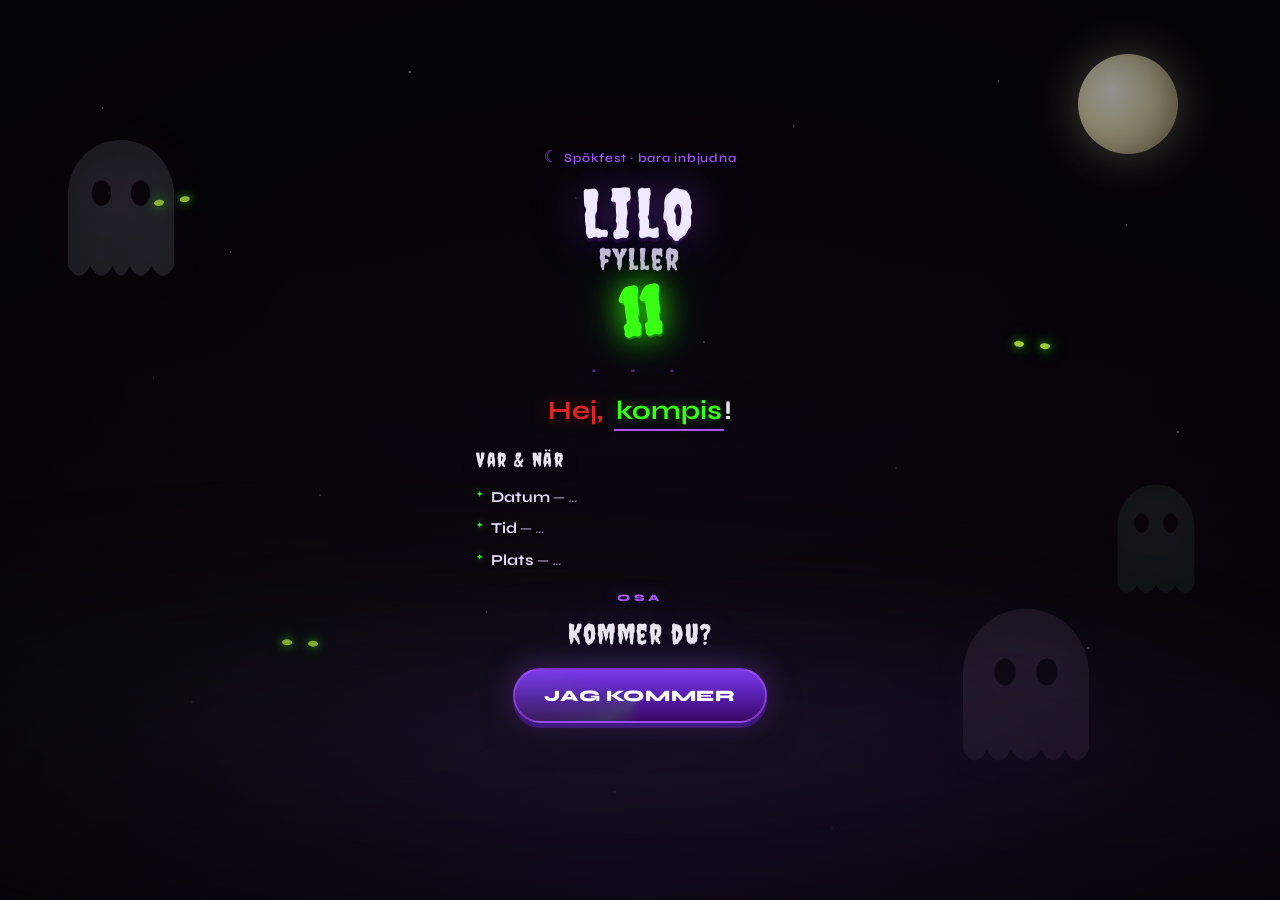
<file: index.html>
<!DOCTYPE html>
<html lang="sv">
<head>
  <meta charset="utf-8">
  <meta name="viewport" content="width=device-width, initial-scale=1">
  <meta name="theme-color" content="#0d0612">
  <title>Lilo fyller 11 — spökfest</title>
  <link rel="preconnect" href="https://fonts.googleapis.com">
  <link rel="preconnect" href="https://fonts.gstatic.com" crossorigin>
  <link href="https://fonts.googleapis.com/css2?family=Creepster&family=Syne:wght@400;600;700;800&display=swap" rel="stylesheet">
  <link rel="stylesheet" href="styles.css">
</head>
<body>
  <div class="haunt" aria-hidden="true">
    <div class="haunt__vignette"></div>
    <div class="haunt__stars"></div>
    <div class="haunt__moon"></div>
    <div class="haunt__fog haunt__fog--1"></div>
    <div class="haunt__fog haunt__fog--2"></div>
    <div class="haunt__fog haunt__fog--3"></div>

    <div class="haunt__eyes">
      <span class="haunt__eye-pair haunt__eye-pair--a"></span>
      <span class="haunt__eye-pair haunt__eye-pair--b"></span>
      <span class="haunt__eye-pair haunt__eye-pair--c"></span>
    </div>

    <div class="haunt__ghosts">
      <svg class="ghost ghost--1" viewBox="0 0 100 130" xmlns="http://www.w3.org/2000/svg" aria-hidden="true">
        <path fill="rgba(232,240,255,0.16)" d="M50 10 C28 10 12 28 12 50 L12 100 Q20 114 28 100 Q36 114 44 100 Q50 114 56 100 Q64 114 72 100 Q80 114 88 100 L88 50 C88 28 72 10 50 10Z"/>
        <ellipse cx="36" cy="48" rx="7" ry="9" fill="#0d0612"/>
        <ellipse cx="64" cy="48" rx="7" ry="9" fill="#0d0612"/>
      </svg>
      <svg class="ghost ghost--2" viewBox="0 0 100 130" xmlns="http://www.w3.org/2000/svg" aria-hidden="true">
        <path fill="rgba(180,255,210,0.11)" d="M50 14 C32 14 18 30 18 48 L18 98 Q26 110 34 98 Q42 110 50 98 Q58 110 66 98 Q74 110 82 98 L82 48 C82 30 68 14 50 14Z"/>
        <ellipse cx="38" cy="46" rx="6" ry="8" fill="#0d0612"/>
        <ellipse cx="62" cy="46" rx="6" ry="8" fill="#0d0612"/>
      </svg>
      <svg class="ghost ghost--3" viewBox="0 0 100 130" xmlns="http://www.w3.org/2000/svg" aria-hidden="true">
        <path fill="rgba(255,200,255,0.12)" d="M50 8 C26 8 8 28 8 52 L8 102 Q16 116 24 102 Q32 116 40 102 Q50 116 60 102 Q68 116 76 102 Q84 116 92 102 L92 52 C92 28 74 8 50 8Z"/>
        <ellipse cx="36" cy="50" rx="7" ry="9" fill="#0d0612"/>
        <ellipse cx="64" cy="50" rx="7" ry="9" fill="#0d0612"/>
      </svg>
    </div>
  </div>

  <main class="wrap">
    <article class="invite" id="invite-card">
      <header class="invite__head">
        <p class="eyebrow eyebrow--single">
          <span class="eyebrow__glyph" aria-hidden="true">☾</span> Spökfest · bara inbjudna
        </p>
        <h1 class="title title--glitch">
          <span class="title__line title__line--name">Lilo</span>
          <span class="title__line title__line--turns">fyller</span>
          <span class="title__age-wrap">
            <span class="age" aria-label="11 år">11</span>
          </span>
        </h1>
      </header>

      <p class="air-dots" aria-hidden="true">· · ·</p>

      <p class="greeting">
        <span class="greeting__line1">
          <span class="greeting__hey">Hej,</span> <span class="guest-name" id="guest-name">kompis</span><span class="greeting__comma">!</span>
        </span>
      </p>

      <section class="details" aria-label="Tid och plats">
        <h2 class="details__h">Var &amp; när</h2>
        <ul class="details__list">
          <li><span class="details__icon" aria-hidden="true">✦</span><span><strong>Datum</strong> — <span class="placeholder">…</span></span></li>
          <li><span class="details__icon" aria-hidden="true">✦</span><span><strong>Tid</strong> — <span class="placeholder">…</span></span></li>
          <li><span class="details__icon" aria-hidden="true">✦</span><span><strong>Plats</strong> — <span class="placeholder">…</span></span></li>
        </ul>
      </section>

      <section class="rsvp" id="rsvp-pending" aria-labelledby="rsvp-heading">
        <p class="rsvp__tag">OSA</p>
        <h2 class="rsvp__h" id="rsvp-heading">Kommer du?</h2>
        <button type="button" class="btn btn--accept" id="accept-btn">
          <span class="btn__text">Jag kommer</span>
          <span class="btn__glow" aria-hidden="true"></span>
        </button>
      </section>

      <section class="rsvp rsvp--done" id="rsvp-done" hidden>
        <div class="celebrate celebrate--air" aria-hidden="true">
          <svg class="celebrate__svg" viewBox="0 0 320 100" xmlns="http://www.w3.org/2000/svg">
            <defs>
              <filter id="glow" x="-50%" y="-50%" width="200%" height="200%">
                <feGaussianBlur stdDeviation="4" result="b"/>
                <feMerge><feMergeNode in="b"/><feMergeNode in="SourceGraphic"/></feMerge>
              </filter>
            </defs>
            <text x="160" y="58" text-anchor="middle" class="celebrate__boo" filter="url(#glow)">BU!</text>
            <path fill="rgba(168,85,255,0.35)" d="M40 75 Q80 55 120 75 T200 75 T280 75 L320 100 H0Z"/>
          </svg>
        </div>
        <p class="rsvp__tag rsvp__tag--yes">Klart</p>
        <h2 class="rsvp__h">Vi ses!</h2>
        <p class="rsvp__thanks">
          Tack <span class="guest-name" id="thanks-name">kompis</span> — du är <strong>anmäld</strong>.
        </p>
      </section>
    </article>
  </main>

  <script src="invite.js"></script>
</body>
</html>
</file>
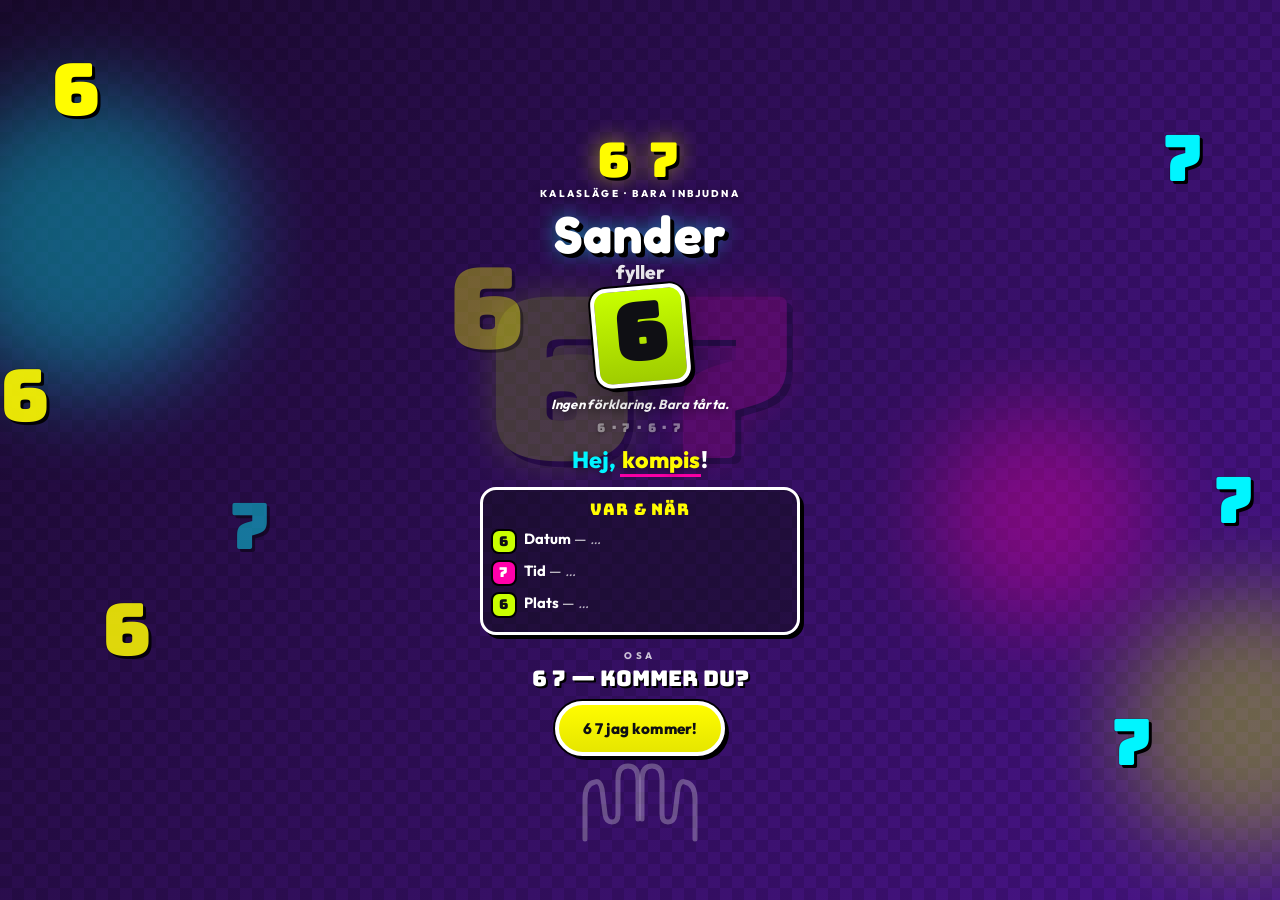
<file: sander.html>
<!DOCTYPE html>
<html lang="sv">
<head>
  <meta charset="utf-8">
  <meta name="viewport" content="width=device-width, initial-scale=1">
  <meta name="theme-color" content="#ff00aa">
  <title>Sander 6 år — 6 7-kalas</title>
  <link rel="preconnect" href="https://fonts.googleapis.com">
  <link rel="preconnect" href="https://fonts.gstatic.com" crossorigin>
  <link href="https://fonts.googleapis.com/css2?family=Bungee&family=Fredoka:wght@500;600;700&family=Outfit:wght@600;700;800&display=swap" rel="stylesheet">
  <link rel="stylesheet" href="sander.css">
</head>
<body class="sander-page">
  <div class="brainrot-bg" aria-hidden="true">
    <div class="brainrot-bg__grid"></div>
    <div class="brainrot-bg__flash brainrot-bg__flash--1"></div>
    <div class="brainrot-bg__flash brainrot-bg__flash--2"></div>
    <div class="brainrot-bg__flash brainrot-bg__flash--3"></div>
  </div>

  <div class="sander-sky" aria-hidden="true">
    <div class="mega-67 mega-67--back">
      <span class="mega-67__n mega-67__n--6">6</span>
      <span class="mega-67__n mega-67__n--7">7</span>
    </div>
    <span class="num-float num-float--d6 num-float--p1">6</span>
    <span class="num-float num-float--d7 num-float--p2">7</span>
    <span class="num-float num-float--d6 num-float--p3">6</span>
    <span class="num-float num-float--d7 num-float--p4">7</span>
    <span class="num-float num-float--d6 num-float--p5">6</span>
    <span class="num-float num-float--d7 num-float--p6">7</span>
    <span class="num-float num-float--d6 num-float--p7">6</span>
    <span class="num-float num-float--d7 num-float--p8">7</span>

    <svg class="hype-hands" viewBox="0 0 200 120" xmlns="http://www.w3.org/2000/svg" aria-hidden="true">
      <g fill="none" stroke="currentColor" stroke-width="5" stroke-linecap="round" stroke-linejoin="round">
        <path d="M45 95 V55 Q45 40 55 38 Q60 36 62 45 L65 70 Q66 78 72 78 Q78 78 78 70 V35 Q78 22 88 22 Q98 22 98 35 V75" opacity="0.5"/>
        <path d="M155 95 V55 Q155 40 145 38 Q140 36 138 45 L135 70 Q134 78 128 78 Q122 78 122 70 V35 Q122 22 112 22 Q102 22 102 35 V75" opacity="0.5"/>
      </g>
    </svg>
  </div>

  <main class="wrap">
    <article class="invite" id="invite-card">
      <header class="invite__head">
        <p class="eyebrow">
          <span class="eyebrow__chant">6 7</span>
          <span class="eyebrow__sub">kalasläge · bara inbjudna</span>
        </p>
        <h1 class="title">
          <span class="title__name">Sander</span>
          <span class="title__turns">fyller</span>
          <span class="title__age" aria-label="6 år">6</span>
        </h1>
        <p class="meme-line">Ingen förklaring. Bara tårta.</p>
      </header>

      <p class="air-dots" aria-hidden="true">6 · 7 · 6 · 7</p>

      <p class="greeting">
        <span class="greeting__line1">
          <span class="greeting__hey">Hej,</span> <span class="guest-name" id="guest-name">kompis</span><span class="greeting__bang">!</span>
        </span>
      </p>

      <section class="details" aria-label="Tid och plats">
        <h2 class="details__h">Var &amp; när</h2>
        <ul class="details__list">
          <li><span class="details__dot" aria-hidden="true">6</span><span><strong>Datum</strong> — <span class="placeholder">…</span></span></li>
          <li><span class="details__dot" aria-hidden="true">7</span><span><strong>Tid</strong> — <span class="placeholder">…</span></span></li>
          <li><span class="details__dot" aria-hidden="true">6</span><span><strong>Plats</strong> — <span class="placeholder">…</span></span></li>
        </ul>
      </section>

      <section class="rsvp" id="rsvp-pending" aria-labelledby="rsvp-heading">
        <p class="rsvp__tag">OSA</p>
        <h2 class="rsvp__h" id="rsvp-heading">6 7 — kommer du?</h2>
        <button type="button" class="btn btn--accept" id="accept-btn">
          <span class="btn__text">6 7 jag kommer!</span>
        </button>
      </section>

      <section class="rsvp rsvp--done" id="rsvp-done" hidden>
        <div class="celebrate" aria-hidden="true">
          <svg class="celebrate__svg" viewBox="0 0 320 120" xmlns="http://www.w3.org/2000/svg">
            <defs>
              <filter id="sander-glow" x="-50%" y="-50%" width="200%" height="200%">
                <feGaussianBlur stdDeviation="4" result="b"/>
                <feMerge><feMergeNode in="b"/><feMergeNode in="SourceGraphic"/></feMerge>
              </filter>
            </defs>
            <text x="160" y="52" text-anchor="middle" class="celebrate__67a" filter="url(#sander-glow)">6</text>
            <text x="160" y="108" text-anchor="middle" class="celebrate__67b" filter="url(#sander-glow)">7</text>
          </svg>
        </div>
        <p class="rsvp__tag rsvp__tag--yes">Klart</p>
        <h2 class="rsvp__h">6 7 vi ses!</h2>
        <p class="rsvp__thanks">
          Tack <span class="guest-name" id="thanks-name">kompis</span> — du är <strong>anmäld</strong>.
        </p>
      </section>
    </article>
  </main>

  <script src="invite.js"></script>
</body>
</html>
</file>
<file: styles.css>
:root {
  --void: #06040a;
  --abyss: #0d0612;
  --purple-deep: #1a0d28;
  --purple-mid: #3d2060;
  --toxic: #39ff14;
  --toxic-dim: #22aa0e;
  --violet-glow: #a855f7;
  --blood: #dc2626;
  --mist: rgba(200, 210, 255, 0.06);
  --text: #e8e4f0;
  --text-dim: #9b8fb5;
  font-size: 100%;
}

*,
*::before,
*::after {
  box-sizing: border-box;
}

body {
  margin: 0;
  min-height: 100vh;
  font-family: "Syne", system-ui, sans-serif;
  font-size: 1.0625rem;
  line-height: 1.55;
  color: var(--text);
  background: var(--void);
}

/* ——— Atmosphere ——— */
.haunt {
  position: fixed;
  inset: 0;
  z-index: 0;
  pointer-events: none;
  overflow: hidden;
  background: radial-gradient(ellipse 100% 80% at 50% 100%, var(--purple-deep) 0%, var(--abyss) 45%, var(--void) 100%);
}

.haunt__vignette {
  position: absolute;
  inset: 0;
  background: radial-gradient(ellipse 70% 55% at 50% 40%, transparent 0%, rgba(0, 0, 0, 0.5) 100%);
  z-index: 5;
}

.haunt__stars {
  position: absolute;
  inset: 0;
  z-index: 1;
  background-image:
    radial-gradient(1px 1px at 8% 12%, rgba(255, 255, 255, 0.9), transparent),
    radial-gradient(1px 1px at 18% 28%, rgba(255, 255, 255, 0.7), transparent),
    radial-gradient(1.5px 1.5px at 32% 8%, rgba(200, 220, 255, 0.95), transparent),
    radial-gradient(1px 1px at 45% 22%, rgba(255, 255, 255, 0.5), transparent),
    radial-gradient(1px 1px at 62% 14%, rgba(255, 255, 255, 0.8), transparent),
    radial-gradient(1px 1px at 78% 9%, rgba(255, 255, 255, 0.6), transparent),
    radial-gradient(1px 1px at 88% 25%, rgba(255, 255, 255, 0.75), transparent),
    radial-gradient(1px 1px at 12% 42%, rgba(255, 255, 255, 0.45), transparent),
    radial-gradient(1.5px 1.5px at 92% 48%, rgba(180, 200, 255, 0.9), transparent),
    radial-gradient(1px 1px at 25% 55%, rgba(255, 255, 255, 0.55), transparent),
    radial-gradient(1px 1px at 55% 38%, rgba(255, 255, 255, 0.65), transparent),
    radial-gradient(1px 1px at 70% 52%, rgba(255, 255, 255, 0.4), transparent),
    radial-gradient(1px 1px at 38% 68%, rgba(255, 255, 255, 0.5), transparent),
    radial-gradient(1px 1px at 15% 78%, rgba(255, 255, 255, 0.35), transparent),
    radial-gradient(1.5px 1.5px at 85% 72%, rgba(255, 220, 255, 0.7), transparent),
    radial-gradient(1px 1px at 48% 88%, rgba(255, 255, 255, 0.45), transparent),
    radial-gradient(1px 1px at 65% 92%, rgba(255, 255, 255, 0.3), transparent);
}

.haunt__moon {
  position: absolute;
  top: 6%;
  right: 8%;
  width: clamp(56px, 14vw, 100px);
  height: clamp(56px, 14vw, 100px);
  border-radius: 50%;
  z-index: 2;
  background: radial-gradient(circle at 35% 35%, #fffef5 0%, #e8e0b8 40%, #a89870 100%);
  box-shadow:
    0 0 40px rgba(255, 248, 220, 0.35),
    0 0 80px rgba(200, 180, 120, 0.15),
    inset -8px -4px 16px rgba(0, 0, 0, 0.15);
  opacity: 0.92;
}

.haunt__fog {
  position: absolute;
  left: -20%;
  width: 140%;
  height: 45%;
  z-index: 3;
  border-radius: 50%;
  filter: blur(40px);
  opacity: 0.55;
}

.haunt__fog--1 {
  bottom: -8%;
  background: radial-gradient(ellipse at center, rgba(100, 60, 140, 0.35) 0%, transparent 70%);
  animation: fog-drift 22s ease-in-out infinite;
}

.haunt__fog--2 {
  bottom: 0;
  background: radial-gradient(ellipse at 30% 50%, rgba(30, 80, 60, 0.25) 0%, transparent 65%);
  animation: fog-drift 28s ease-in-out -8s infinite reverse;
}

.haunt__fog--3 {
  bottom: -5%;
  height: 35%;
  background: radial-gradient(ellipse at 70% 40%, rgba(168, 85, 255, 0.12) 0%, transparent 60%);
  animation: fog-drift 18s ease-in-out -4s infinite;
}

@keyframes fog-drift {
  0%, 100% { transform: translateX(0) scale(1); }
  50% { transform: translateX(4%) scale(1.05); }
}

@media (prefers-reduced-motion: reduce) {
  .haunt__fog--1,
  .haunt__fog--2,
  .haunt__fog--3 {
    animation: none;
  }
}

.haunt__eyes {
  position: absolute;
  inset: 0;
  z-index: 4;
}

.haunt__eye-pair {
  position: absolute;
  width: 36px;
  height: 8px;
  background: transparent;
}

.haunt__eye-pair::before,
.haunt__eye-pair::after {
  content: "";
  position: absolute;
  top: 0;
  width: 10px;
  height: 6px;
  border-radius: 50%;
  background: #c8ff4a;
  box-shadow: 0 0 10px #39ff14, 0 0 20px rgba(57, 255, 20, 0.4);
  animation: blink-eye 5s ease-in-out infinite;
}

.haunt__eye-pair::before { left: 0; }
.haunt__eye-pair::after { right: 0; }

.haunt__eye-pair--a { top: 22%; left: 12%; transform: rotate(-8deg); }
.haunt__eye-pair--b { top: 38%; right: 18%; transform: rotate(5deg); }
.haunt__eye-pair--c { bottom: 28%; left: 22%; transform: rotate(3deg); }

.haunt__eye-pair--c::before,
.haunt__eye-pair--c::after {
  animation-delay: -2.3s;
}

@keyframes blink-eye {
  0%, 44%, 56%, 100% { opacity: 1; filter: brightness(1); }
  48%, 52% { opacity: 0.15; filter: brightness(0.5); }
}

@media (prefers-reduced-motion: reduce) {
  .haunt__eye-pair::before,
  .haunt__eye-pair::after {
    animation: none;
  }
}

.haunt__ghosts {
  position: absolute;
  inset: 0;
  z-index: 2;
}

.ghost {
  position: absolute;
  width: clamp(72px, 18vw, 140px);
  height: auto;
  filter: drop-shadow(0 0 20px rgba(168, 85, 255, 0.2));
}

.ghost--1 {
  top: 14%;
  left: 4%;
  animation: float-ghost 9s ease-in-out infinite;
}

.ghost--2 {
  top: 52%;
  right: 5%;
  width: clamp(64px, 16vw, 120px);
  animation: float-ghost 11s ease-in-out -3s infinite;
  opacity: 0.85;
}

.ghost--3 {
  bottom: 12%;
  right: 14%;
  width: clamp(80px, 20vw, 150px);
  animation: float-ghost 8s ease-in-out -1.5s infinite;
}

@keyframes float-ghost {
  0%, 100% { transform: translateY(0) translateX(0); }
  33% { transform: translateY(-12px) translateX(4px); }
  66% { transform: translateY(6px) translateX(-6px); }
}

@media (max-width: 600px) {
  .ghost--3 {
    display: none;
  }

  .haunt__moon {
    top: 4%;
    right: 5%;
    opacity: 0.75;
  }

  .haunt__eye-pair--c {
    display: none;
  }
}

@media (prefers-reduced-motion: reduce) {
  .ghost--1,
  .ghost--2,
  .ghost--3 {
    animation: none;
  }
}

/* ——— Floating invite (no frame) ——— */
.wrap {
  position: relative;
  z-index: 10;
  min-height: 100vh;
  display: flex;
  flex-direction: column;
  align-items: center;
  justify-content: center;
  padding: clamp(1.5rem, 5vw, 2.75rem) 1.25rem;
}

.invite {
  position: relative;
  width: 100%;
  max-width: 28rem;
  padding: 0 0 clamp(1.5rem, 4vw, 2rem);
  text-align: center;
  background: none;
  border: none;
  box-shadow: none;
  animation: invite-rise 0.85s cubic-bezier(0.22, 1, 0.36, 1) both;
}

@keyframes invite-rise {
  from {
    opacity: 0;
    transform: translateY(28px);
    filter: brightness(1.3);
  }
  to {
    opacity: 1;
    transform: translateY(0);
    filter: brightness(1);
  }
}

@media (prefers-reduced-motion: reduce) {
  .invite {
    animation: none;
  }
}

.invite__head {
  padding: 0 clamp(0.5rem, 3vw, 1rem) 0.15rem;
}

.eyebrow {
  margin: 0 0 0.55rem;
  display: flex;
  flex-wrap: wrap;
  align-items: center;
  justify-content: center;
  gap: 0.35rem;
  font-size: 0.78rem;
  font-weight: 600;
  letter-spacing: 0.08em;
  color: var(--violet-glow);
  text-shadow:
    0 0 18px rgba(168, 85, 255, 0.3),
    0 2px 10px rgba(0, 0, 0, 0.9);
}

.eyebrow--single {
  letter-spacing: 0.06em;
}

.eyebrow__glyph {
  font-size: 1rem;
  opacity: 0.9;
  animation: moon-pulse 3s ease-in-out infinite;
}

@keyframes moon-pulse {
  0%, 100% { opacity: 0.7; }
  50% { opacity: 1; }
}

@media (prefers-reduced-motion: reduce) {
  .eyebrow__glyph {
    animation: none;
  }
}

.title {
  margin: 0;
  display: flex;
  flex-direction: column;
  align-items: center;
  gap: 0;
  line-height: 1;
}

.title--glitch {
  animation: glitch-skew 6s ease-in-out infinite;
}

@keyframes glitch-skew {
  0%, 92%, 100% {
    transform: translate(0);
  }
  93% {
    transform: translate(-1px, 0);
  }
  94% {
    transform: translate(1px, 0);
  }
  95% { transform: translate(0); }
}

@media (prefers-reduced-motion: reduce) {
  .title--glitch {
    animation: none;
  }
}

.title__line {
  font-family: "Creepster", cursive;
  font-weight: 400;
  letter-spacing: 0.06em;
}

.title__line--name {
  font-size: clamp(3.2rem, 14vw, 4.25rem);
  color: #f0e8ff;
  text-shadow:
    0 0 40px rgba(168, 85, 255, 0.45),
    0 0 80px rgba(168, 85, 255, 0.2),
    0 4px 0 var(--purple-deep),
    0 2px 12px rgba(0, 0, 0, 0.95),
    0 8px 32px rgba(0, 0, 0, 0.6);
}

.title__line--turns {
  font-size: clamp(1.5rem, 6vw, 1.85rem);
  color: #c4b8d8;
  margin-top: -0.05em;
  text-shadow:
    0 0 24px rgba(168, 85, 255, 0.2),
    0 2px 14px rgba(0, 0, 0, 0.95);
}

.title__age-wrap {
  margin-top: 0.15em;
}

.age {
  display: inline-block;
  min-width: 1.2em;
  padding: 0;
  font-family: "Creepster", cursive;
  font-size: clamp(3.2rem, 14vw, 4.1rem);
  line-height: 1;
  color: var(--toxic);
  background: none;
  border: none;
  transform: rotate(-5deg);
  text-shadow:
    0 0 28px rgba(57, 255, 20, 0.9),
    0 0 56px rgba(57, 255, 20, 0.45),
    0 2px 0 #14520a,
    0 4px 0 rgba(0, 0, 0, 0.8),
    0 8px 24px rgba(0, 0, 0, 0.75);
}

.air-dots {
  margin: 0.45rem 0 0.35rem;
  font-family: "Syne", sans-serif;
  font-size: 1.35rem;
  font-weight: 700;
  letter-spacing: 0.65em;
  color: rgba(168, 85, 255, 0.45);
  text-shadow: 0 0 20px rgba(168, 85, 255, 0.25), 0 2px 12px rgba(0, 0, 0, 0.8);
  user-select: none;
}

.greeting {
  margin: 0.15rem 0 0.85rem;
  padding: 0 clamp(0.75rem, 3vw, 1.25rem);
  font-size: clamp(1.35rem, 4.5vw, 1.65rem);
  font-weight: 700;
  line-height: 1.35;
  color: var(--text);
  text-shadow:
    0 1px 3px rgba(0, 0, 0, 0.95),
    0 0 28px rgba(0, 0, 0, 0.55);
}

.greeting__line1 {
  display: block;
}

.greeting__hey {
  margin-right: 0.2em;
  color: var(--blood);
  text-shadow: 0 0 20px rgba(220, 38, 38, 0.35);
}

.guest-name {
  display: inline-block;
  padding: 0 0.08em;
  color: var(--toxic);
  text-shadow: 0 0 16px rgba(57, 255, 20, 0.35);
  border-bottom: 2px solid var(--violet-glow);
}

.greeting__comma {
  color: var(--text);
}

.details {
  text-align: left;
  margin: 0 auto 1rem;
  padding: 0 clamp(0.25rem, 2vw, 0.75rem);
  max-width: 22rem;
  background: none;
  border: none;
  box-shadow: none;
  position: relative;
}

.details__h {
  margin: 0 0 0.65rem;
  font-family: "Creepster", cursive;
  font-size: 1.25rem;
  font-weight: 400;
  letter-spacing: 0.08em;
  color: var(--text);
  text-shadow:
    0 0 20px rgba(168, 85, 255, 0.15),
    0 2px 14px rgba(0, 0, 0, 0.95);
}

.details__list {
  margin: 0;
  padding: 0;
  list-style: none;
  color: #a898bc;
  font-size: 0.95rem;
  text-shadow: 0 1px 3px rgba(0, 0, 0, 0.95);
}

.details__list li {
  display: flex;
  gap: 0.45rem;
  align-items: flex-start;
  margin-bottom: 0.5rem;
}

.details__list li:last-child {
  margin-bottom: 0;
}

.details__icon {
  flex-shrink: 0;
  margin-top: 0.25em;
  font-size: 0.55rem;
  color: var(--toxic);
  text-shadow: 0 0 8px rgba(57, 255, 20, 0.5);
}

.details__list strong {
  color: #e4dcf5;
}

.placeholder {
  font-style: italic;
  opacity: 0.85;
}

.rsvp {
  padding: 0.2rem clamp(0.75rem, 3vw, 1.25rem) 0;
  display: flex;
  flex-direction: column;
  align-items: center;
}

.rsvp__tag {
  display: inline-block;
  margin: 0 0 0.35rem;
  padding: 0;
  font-size: 0.62rem;
  font-weight: 800;
  letter-spacing: 0.42em;
  text-transform: uppercase;
  color: var(--violet-glow);
  border: none;
  text-shadow:
    0 0 18px rgba(168, 85, 255, 0.35),
    0 2px 10px rgba(0, 0, 0, 0.9);
}

.rsvp__tag--yes {
  color: var(--toxic);
  text-shadow:
    0 0 14px rgba(57, 255, 20, 0.5),
    0 2px 10px rgba(0, 0, 0, 0.9);
}

.rsvp__h {
  margin: 0 0 0.75rem;
  font-family: "Creepster", cursive;
  font-size: clamp(1.35rem, 5vw, 1.75rem);
  font-weight: 400;
  letter-spacing: 0.05em;
  color: var(--text);
  text-shadow:
    0 0 28px rgba(168, 85, 255, 0.25),
    0 2px 14px rgba(0, 0, 0, 0.95);
}

.rsvp--done .rsvp__h {
  margin-top: 0.1rem;
}

.celebrate {
  margin: 0 auto 0.55rem;
  max-width: 18rem;
  border: none;
  background: none;
  overflow: visible;
}

.celebrate--air {
  filter: drop-shadow(0 0 20px rgba(168, 85, 255, 0.35)) drop-shadow(0 8px 24px rgba(0, 0, 0, 0.6));
}

.celebrate__svg {
  display: block;
  width: 100%;
  height: auto;
}

.celebrate__boo {
  font-family: "Creepster", cursive;
  font-size: 56px;
  fill: #f0e8ff;
}

.rsvp__thanks {
  margin: 0;
  padding: 0 0.5rem;
  color: #b0a4c4;
  font-size: 1rem;
  line-height: 1.55;
  font-weight: 500;
  text-shadow: 0 1px 3px rgba(0, 0, 0, 0.95);
}

.rsvp__thanks strong {
  color: var(--toxic);
  font-weight: 800;
  text-shadow: 0 0 12px rgba(57, 255, 20, 0.25);
}

.btn {
  position: relative;
  font-family: "Syne", sans-serif;
  cursor: pointer;
  border: none;
  overflow: hidden;
}

.btn--accept {
  display: inline-flex;
  align-items: center;
  justify-content: center;
  width: auto;
  max-width: 100%;
  padding: 1rem 1.85rem;
  border-radius: 999px;
  font-weight: 800;
  font-size: 1rem;
  letter-spacing: 0.04em;
  text-transform: uppercase;
  color: #fff;
  background: linear-gradient(180deg, #7c3aed 0%, #5b21b6 45%, #3b0764 100%);
  border: 2px solid rgba(168, 85, 255, 0.6);
  box-shadow:
    0 0 32px rgba(168, 85, 255, 0.35),
    0 5px 0 #2e1065,
    0 12px 32px rgba(0, 0, 0, 0.5);
  transition: transform 0.2s ease, box-shadow 0.2s ease;
}

.btn__glow {
  position: absolute;
  inset: -50%;
  background: conic-gradient(from 180deg at 50% 50%, transparent, rgba(57, 255, 20, 0.15), transparent 30%);
  animation: spin-glow 6s linear infinite;
  pointer-events: none;
}

@keyframes spin-glow {
  to { transform: rotate(360deg); }
}

@media (prefers-reduced-motion: reduce) {
  .btn__glow {
    animation: none;
  }
}

.btn__text {
  position: relative;
  z-index: 1;
}

.btn--accept:hover {
  transform: translateY(-3px);
  box-shadow:
    0 0 48px rgba(168, 85, 255, 0.45),
    0 7px 0 #2e1065,
    0 18px 40px rgba(0, 0, 0, 0.55);
}

.btn--accept:active {
  transform: translateY(1px);
  box-shadow: 0 3px 0 #2e1065;
}

.btn--accept:focus-visible {
  outline: 2px solid var(--toxic);
  outline-offset: 4px;
}

[hidden] {
  display: none !important;
}
</file>
<file: sander.css>
:root {
  --hot: #ff00aa;
  --hot-deep: #c8007a;
  --lime: #c8ff00;
  --lime-deep: #9fcc00;
  --cyan: #00f5ff;
  --gold: #fffc00;
  --ink: #0f0f14;
  --ink-soft: #2a2a38;
  font-size: 100%;
}

*,
*::before,
*::after {
  box-sizing: border-box;
}

.sander-page {
  margin: 0;
  min-height: 100vh;
  font-family: "Outfit", system-ui, sans-serif;
  font-size: 1.0625rem;
  line-height: 1.45;
  color: var(--ink);
  background: linear-gradient(
    125deg,
    #1a0a2e 0%,
    #4a148c 25%,
    #ff00aa 50%,
    #ff6b00 75%,
    #c8ff00 100%
  );
  background-size: 400% 400%;
  animation: bg-shift 12s ease infinite;
}

@keyframes bg-shift {
  0%, 100% { background-position: 0% 50%; }
  50% { background-position: 100% 50%; }
}

@media (prefers-reduced-motion: reduce) {
  .sander-page {
    animation: none;
    background-size: 100% 100%;
    background-position: center;
  }
}

.brainrot-bg {
  position: fixed;
  inset: 0;
  z-index: 0;
  pointer-events: none;
  overflow: hidden;
}

.brainrot-bg__grid {
  position: absolute;
  inset: 0;
  opacity: 0.12;
  background-image:
    linear-gradient(45deg, #000 25%, transparent 25%),
    linear-gradient(-45deg, #000 25%, transparent 25%),
    linear-gradient(45deg, transparent 75%, #000 75%),
    linear-gradient(-45deg, transparent 75%, #000 75%);
  background-size: 24px 24px;
  background-position: 0 0, 0 12px, 12px -12px, -12px 0;
}

.brainrot-bg__flash {
  position: absolute;
  border-radius: 50%;
  filter: blur(48px);
  opacity: 0.35;
  animation: flash-pulse 4s ease-in-out infinite;
}

.brainrot-bg__flash--1 {
  width: min(80vw, 300px);
  height: min(80vw, 300px);
  top: 10%;
  left: -5%;
  background: var(--cyan);
}

.brainrot-bg__flash--2 {
  width: min(70vw, 260px);
  height: min(70vw, 260px);
  bottom: 5%;
  right: -8%;
  background: var(--lime);
  animation-delay: -1.3s;
}

.brainrot-bg__flash--3 {
  width: min(60vw, 220px);
  height: min(60vw, 220px);
  top: 45%;
  right: 10%;
  background: var(--hot);
  animation-delay: -2.6s;
}

@keyframes flash-pulse {
  0%, 100% { opacity: 0.2; transform: scale(1); }
  50% { opacity: 0.45; transform: scale(1.08); }
}

@media (prefers-reduced-motion: reduce) {
  .brainrot-bg__flash {
    animation: none;
    opacity: 0.25;
  }
}

.sander-sky {
  position: fixed;
  inset: 0;
  z-index: 1;
  pointer-events: none;
  overflow: hidden;
}

.mega-67 {
  position: absolute;
  left: 50%;
  top: 42%;
  transform: translate(-50%, -50%);
  display: flex;
  align-items: center;
  justify-content: center;
  gap: clamp(0.25rem, 2vw, 1.25rem);
  white-space: nowrap;
}

.mega-67--back {
  z-index: 0;
  opacity: 0.18;
}

.mega-67__n {
  font-family: "Bungee", cursive;
  font-size: clamp(5rem, 42vw, 14rem);
  line-height: 1;
  -webkit-text-stroke: 4px rgba(0, 0, 0, 0.35);
  paint-order: stroke fill;
}

.mega-67__n--6 {
  color: var(--lime);
  text-shadow: 6px 6px 0 #000, 0 0 40px var(--lime);
  animation: hype-wiggle 2.8s ease-in-out infinite;
}

.mega-67__n--7 {
  color: var(--hot);
  text-shadow: 6px 6px 0 #000, 0 0 40px var(--hot);
  animation: hype-wiggle-7 2.8s ease-in-out -0.4s infinite;
}

@keyframes hype-wiggle {
  0%, 100% { transform: rotate(-8deg) translateY(0); }
  25% { transform: rotate(-12deg) translateY(-4px); }
  50% { transform: rotate(-6deg) translateY(2px); }
  75% { transform: rotate(-10deg) translateY(-2px); }
}

@keyframes hype-wiggle-7 {
  0%, 100% { transform: rotate(8deg) translateY(0); }
  25% { transform: rotate(12deg) translateY(-4px); }
  50% { transform: rotate(6deg) translateY(2px); }
  75% { transform: rotate(10deg) translateY(-2px); }
}

@media (prefers-reduced-motion: reduce) {
  .mega-67__n,
  .mega-67__n--7 {
    animation: none;
  }
}

.num-float {
  position: absolute;
  font-family: "Bungee", cursive;
  font-weight: 400;
  line-height: 1;
  user-select: none;
  -webkit-text-stroke: 2px rgba(0, 0, 0, 0.2);
  paint-order: stroke fill;
}

.num-float--d6 {
  color: var(--gold);
  font-size: clamp(2.2rem, 11vw, 4.5rem);
  text-shadow: 3px 3px 0 #000;
}

.num-float--d7 {
  color: var(--cyan);
  font-size: clamp(2rem, 10vw, 4rem);
  text-shadow: 3px 3px 0 #000;
}

.num-float--p1 { --rot: -14deg; top: 6%; left: 4%; animation: drift-y 12s ease-in-out infinite; }
.num-float--p2 { --rot: 10deg; top: 14%; right: 6%; animation: drift-y 14s ease-in-out infinite reverse; }
.num-float--p3 { --rot: 8deg; top: 40%; left: 0%; animation: drift-y 16s ease-in-out -2s infinite; opacity: 0.9; }
.num-float--p4 { --rot: -12deg; top: 52%; right: 2%; animation: drift-y 13s ease-in-out -3s infinite reverse; }
.num-float--p5 { --rot: -8deg; bottom: 26%; left: 8%; animation: drift-y 15s ease-in-out -1s infinite; opacity: 0.85; }
.num-float--p6 { --rot: 16deg; bottom: 14%; right: 10%; animation: drift-y 17s ease-in-out -4s infinite reverse; }
.num-float--p7 { --rot: -6deg; top: 28%; left: 35%; animation: drift-y 18s ease-in-out infinite; opacity: 0.35; font-size: clamp(3.5rem, 22vw, 7rem); }
.num-float--p8 { --rot: 12deg; bottom: 38%; left: 18%; animation: drift-y 11s ease-in-out -5s infinite reverse; opacity: 0.45; }

@keyframes drift-y {
  0%, 100% { transform: translateY(0) rotate(var(--rot, 0deg)); }
  50% { transform: translateY(-14px) rotate(var(--rot, 0deg)); }
}

@media (prefers-reduced-motion: reduce) {
  .num-float {
    animation: none !important;
  }
}

@media (max-width: 600px) {
  .num-float--p7,
  .num-float--p8 {
    opacity: 0.2;
  }
}

.hype-hands {
  position: absolute;
  bottom: 4%;
  left: 50%;
  transform: translateX(-50%);
  width: min(200px, 55vw);
  height: auto;
  color: rgba(255, 255, 255, 0.55);
  animation: hands-up 2s ease-in-out infinite;
}

@keyframes hands-up {
  0%, 100% { transform: translateX(-50%) translateY(0) rotate(0deg); }
  50% { transform: translateX(-50%) translateY(-8px) rotate(-3deg); }
}

@media (prefers-reduced-motion: reduce) {
  .hype-hands {
    animation: none;
  }
}

.wrap {
  position: relative;
  z-index: 2;
  min-height: 100vh;
  display: flex;
  flex-direction: column;
  align-items: center;
  justify-content: center;
  padding: clamp(1.25rem, 4vw, 2rem) 1.15rem;
}

.invite {
  width: 100%;
  max-width: 26rem;
  padding-bottom: 0.5rem;
  text-align: center;
  animation: pop-in 0.65s cubic-bezier(0.22, 1, 0.36, 1) both;
}

@keyframes pop-in {
  from {
    opacity: 0;
    transform: translateY(16px) scale(0.97);
  }
  to {
    opacity: 1;
    transform: translateY(0) scale(1);
  }
}

@media (prefers-reduced-motion: reduce) {
  .invite {
    animation: none;
  }
}

.invite__head {
  padding: 0 0.25rem;
  position: relative;
  z-index: 1;
}

.eyebrow {
  margin: 0 0 0.45rem;
  display: flex;
  flex-direction: column;
  align-items: center;
  gap: 0.2rem;
}

.eyebrow__chant {
  font-family: "Bungee", cursive;
  font-size: clamp(2rem, 9vw, 3rem);
  line-height: 1;
  letter-spacing: 0.08em;
  color: var(--gold);
  text-shadow:
    3px 3px 0 #000,
    0 0 24px rgba(255, 252, 0, 0.6);
  animation: chant-pulse 1.8s ease-in-out infinite;
}

@keyframes chant-pulse {
  0%, 100% { transform: scale(1); }
  50% { transform: scale(1.04); }
}

@media (prefers-reduced-motion: reduce) {
  .eyebrow__chant {
    animation: none;
  }
}

.eyebrow__sub {
  font-family: "Outfit", sans-serif;
  font-weight: 800;
  font-size: 0.62rem;
  letter-spacing: 0.22em;
  text-transform: uppercase;
  color: #fff;
  text-shadow: 0 2px 8px rgba(0, 0, 0, 0.6);
}

.title {
  margin: 0;
  display: flex;
  flex-direction: column;
  align-items: center;
  gap: 0.08rem;
  line-height: 1;
}

.title__name {
  font-family: "Fredoka", sans-serif;
  font-weight: 700;
  font-size: clamp(2.5rem, 10vw, 3.25rem);
  color: #fff;
  text-shadow:
    4px 4px 0 #000,
    0 0 20px rgba(0, 245, 255, 0.5);
  letter-spacing: 0.02em;
}

.title__turns {
  font-family: "Outfit", sans-serif;
  font-weight: 800;
  font-size: clamp(1rem, 3.5vw, 1.2rem);
  color: rgba(255, 255, 255, 0.9);
  text-shadow: 0 2px 6px rgba(0, 0, 0, 0.5);
  margin-top: 0.1rem;
}

.title__age {
  font-family: "Bungee", cursive;
  font-size: clamp(3.2rem, 16vw, 4.8rem);
  color: var(--ink);
  background: linear-gradient(180deg, var(--lime) 0%, var(--lime-deep) 100%);
  min-width: 1.15em;
  padding: 0.06em 0.22em 0.14em;
  border-radius: 16px;
  border: 4px solid #fff;
  box-shadow:
    4px 4px 0 #000,
    0 0 0 2px #000,
    0 12px 28px rgba(0, 0, 0, 0.35);
  margin-top: 0.15rem;
  transform: rotate(-5deg);
}

.meme-line {
  margin: 0.55rem 0 0;
  font-family: "Outfit", sans-serif;
  font-weight: 700;
  font-size: 0.82rem;
  font-style: italic;
  color: #fff;
  text-shadow: 0 2px 8px rgba(0, 0, 0, 0.55);
  letter-spacing: 0.02em;
}

.air-dots {
  margin: 0.4rem 0 0.3rem;
  font-family: "Bungee", cursive;
  font-size: 0.75rem;
  letter-spacing: 0.15em;
  color: rgba(255, 255, 255, 0.45);
  text-shadow: 0 1px 4px rgba(0, 0, 0, 0.4);
}

.greeting {
  margin: 0.05rem 0 0.65rem;
  font-size: clamp(1.2rem, 4vw, 1.45rem);
  font-weight: 800;
  color: #fff;
  text-shadow: 0 2px 8px rgba(0, 0, 0, 0.5);
}

.greeting__hey {
  color: var(--cyan);
}

.guest-name {
  color: var(--gold);
  border-bottom: 3px solid var(--hot);
  padding: 0 0.08em;
}

.greeting__bang {
  color: #fff;
}

.details {
  text-align: left;
  margin: 0 auto 0.85rem;
  max-width: 20rem;
  padding: 0.5rem 0.5rem 0.55rem;
  background: rgba(15, 15, 20, 0.45);
  border-radius: 16px;
  border: 3px solid #fff;
  box-shadow: 4px 4px 0 #000;
}

.details__h {
  margin: 0 0 0.45rem;
  font-family: "Bungee", cursive;
  font-size: 1rem;
  font-weight: 400;
  color: var(--gold);
  text-align: center;
  letter-spacing: 0.06em;
}

.details__list {
  margin: 0;
  padding: 0;
  list-style: none;
  font-size: 0.92rem;
  color: rgba(255, 255, 255, 0.88);
}

.details__list li {
  display: flex;
  gap: 0.45rem;
  align-items: flex-start;
  margin-bottom: 0.35rem;
}

.details__dot {
  flex-shrink: 0;
  width: 1.6rem;
  height: 1.6rem;
  display: flex;
  align-items: center;
  justify-content: center;
  font-family: "Bungee", cursive;
  font-size: 0.85rem;
  color: var(--ink);
  border-radius: 8px;
  margin-top: 0.05em;
  border: 2px solid #000;
}

.details__list li:nth-child(odd) .details__dot {
  background: var(--lime);
}

.details__list li:nth-child(even) .details__dot {
  background: var(--hot);
  color: #fff;
}

.details__list strong {
  color: #fff;
}

.placeholder {
  font-style: italic;
  opacity: 0.8;
}

.rsvp {
  display: flex;
  flex-direction: column;
  align-items: center;
  padding: 0 0.5rem;
}

.rsvp__tag {
  margin: 0 0 0.2rem;
  font-size: 0.6rem;
  font-weight: 800;
  letter-spacing: 0.4em;
  color: rgba(255, 255, 255, 0.75);
}

.rsvp__tag--yes {
  color: var(--lime);
}

.rsvp__h {
  margin: 0 0 0.55rem;
  font-family: "Bungee", cursive;
  font-size: clamp(1.05rem, 4vw, 1.35rem);
  font-weight: 400;
  color: #fff;
  text-shadow: 2px 2px 0 #000;
  line-height: 1.2;
  max-width: 16em;
}

.rsvp--done .rsvp__h {
  margin-top: 0.08rem;
}

.btn {
  font-family: "Outfit", sans-serif;
  cursor: pointer;
  border: none;
}

.btn--accept {
  display: inline-flex;
  align-items: center;
  justify-content: center;
  padding: 0.9rem 1.5rem;
  border-radius: 999px;
  font-weight: 800;
  font-size: 0.95rem;
  letter-spacing: 0.01em;
  color: var(--ink);
  background: linear-gradient(180deg, var(--gold) 0%, #e6e600 100%);
  border: 4px solid #fff;
  box-shadow:
    4px 4px 0 #000,
    0 0 0 2px #000;
  transition: transform 0.12s ease, box-shadow 0.12s ease;
}

.btn--accept:hover {
  transform: translateY(-2px) scale(1.03);
  box-shadow: 5px 5px 0 #000;
}

.btn--accept:active {
  transform: translateY(1px);
  box-shadow: 2px 2px 0 #000;
}

.btn--accept:focus-visible {
  outline: 3px solid var(--cyan);
  outline-offset: 3px;
}

.celebrate {
  margin: 0 auto 0.35rem;
  max-width: 16rem;
}

.celebrate__svg {
  display: block;
  width: 100%;
  height: auto;
}

.celebrate__67a {
  font-family: "Bungee", cursive;
  font-size: 64px;
  fill: var(--lime);
}

.celebrate__67b {
  font-family: "Bungee", cursive;
  font-size: 64px;
  fill: var(--hot);
}

.rsvp__thanks {
  margin: 0;
  padding: 0 0.35rem;
  font-size: 0.95rem;
  color: rgba(255, 255, 255, 0.9);
  text-shadow: 0 1px 6px rgba(0, 0, 0, 0.4);
}

.rsvp__thanks strong {
  color: var(--lime);
  font-weight: 800;
}

[hidden] {
  display: none !important;
}
</file>
